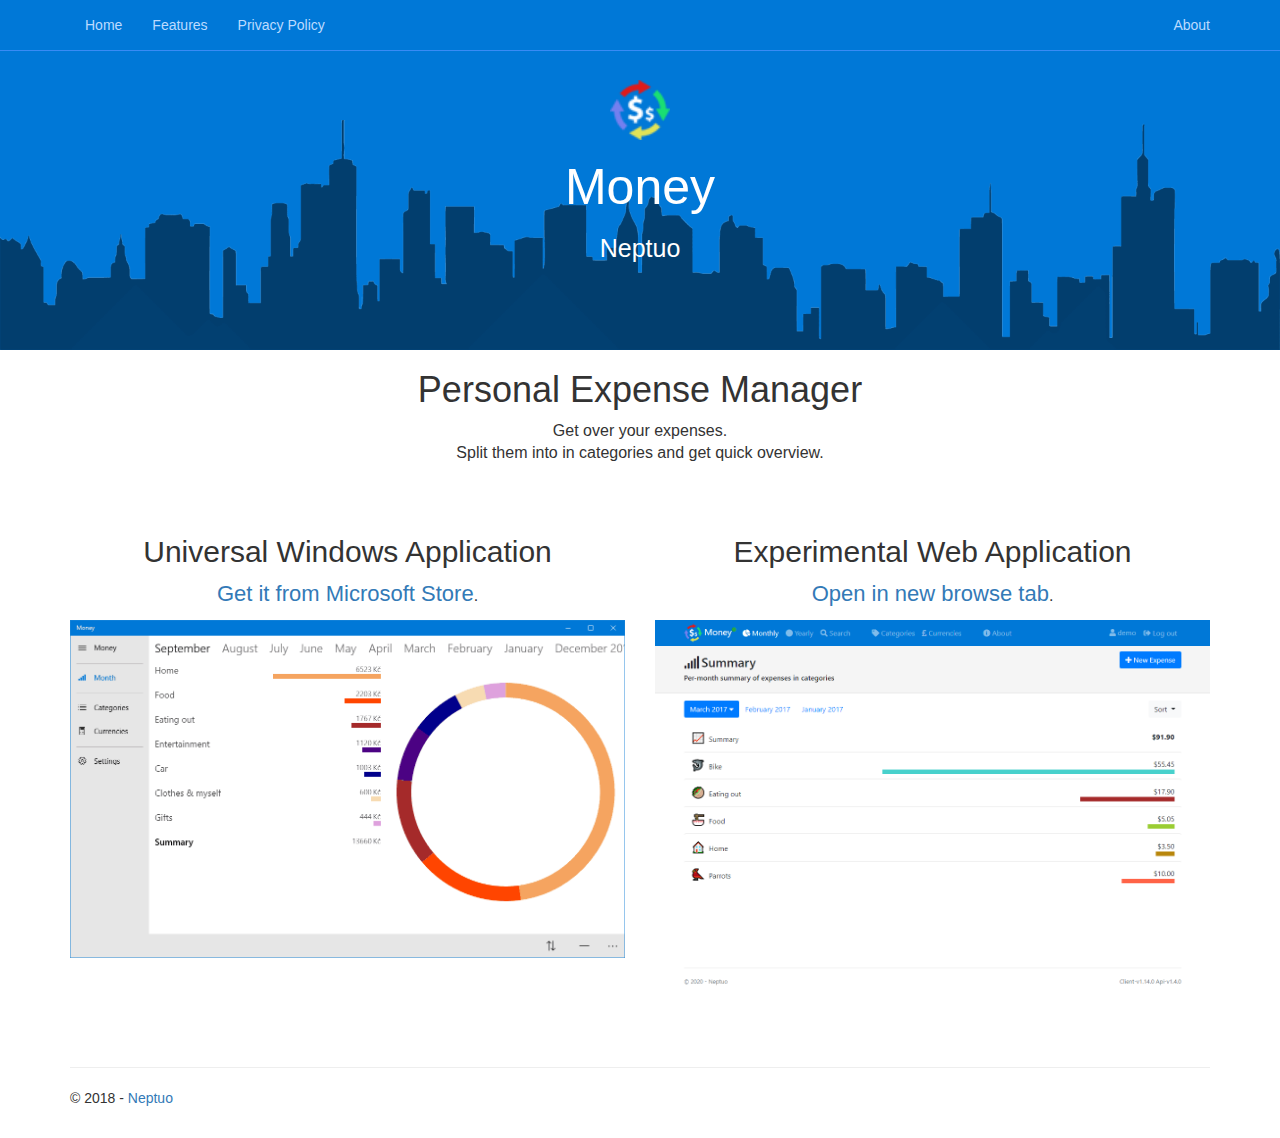
<file: index.html>
<!DOCTYPE html>
<html>
<head>
    <meta charset="utf-8" />
    <meta name="viewport" content="width=device-width, initial-scale=1.0" />
    <title>  Money</title>

    <link rel="shortcut icon" type="image/x-icon" href="/favicon.ico" />

    <link rel="stylesheet" href="/lib/bootstrap/dist/css/bootstrap.css" />
    <link rel="stylesheet" href="/css/site.min.css" />
    <link rel="stylesheet" href="/css/site-mod.min.css" />
</head>
<body>
    <nav class="navbar navbar-inverse navbar-fixed-top">
            <div class="container">
                <div class="navbar-left">
                    <ul class="nav navbar-nav">
                        <li>
                            <a href="/">Home</a>
                        </li>
                        <li>
                            <a href="/features">Features</a>
                        </li>
                        <li>
                            <a href="/privacy-policy">Privacy Policy</a>
                        </li>
                    </ul>
                </div>
                <div class="navbar-right">
                    <ul class="nav navbar-nav">
                        <li>
                            <a href="/about">About</a>
                        </li>
                    </ul>
                </div>
            </div>
        </nav>


    <div class="splash">
        <div class="background"></div>
        <div class="container head-content">
            <img src="/images/logo.png" />
            <h1>Money</h1>
            <h2>Neptuo</h2>
        </div>
    </div>
    <div class="container body-content">
        
<div class="home">
    <div class="app">
        <h1>Personal Expense Manager</h1>
        <p>
            Get over your expenses.<br>
            Split them into in categories and get quick overview.
        </p>
    </div>

    <div class="row">
        <div class="col-md-6 app">
            <h2>Universal Windows Application</h2>

            <p>
                <a class="get-it" target="_blank" href="https://www.microsoft.com/store/apps/9n50xhgw891s?ocid=badge">Get it from Microsoft Store</a>.
            </p>

            <img src="/images/home/universal.png" />
        </div>
        <div class="col-md-6 app">
            <h2>Experimental Web Application</h2>

            <p>
                <a class="get-it" target="_blank" href="//app.money.neptuo.com">Open in new browse tab</a>.
            </p>

            <img src="/images/home/web.png" />
        </div>
    </div>
</div>

    </div>

    <div class="container body-content">
        
        <hr />
        <footer>
            <p>&copy; 2018 - <a href="https://www.neptuo.com" target="_blank">Neptuo</a></p>
        </footer>
    </div>

    <script src="/lib/jquery/dist/jquery.js"></script>
    <script src="/lib/bootstrap/dist/js/bootstrap.js"></script>

    
</body>
</html>
</file>
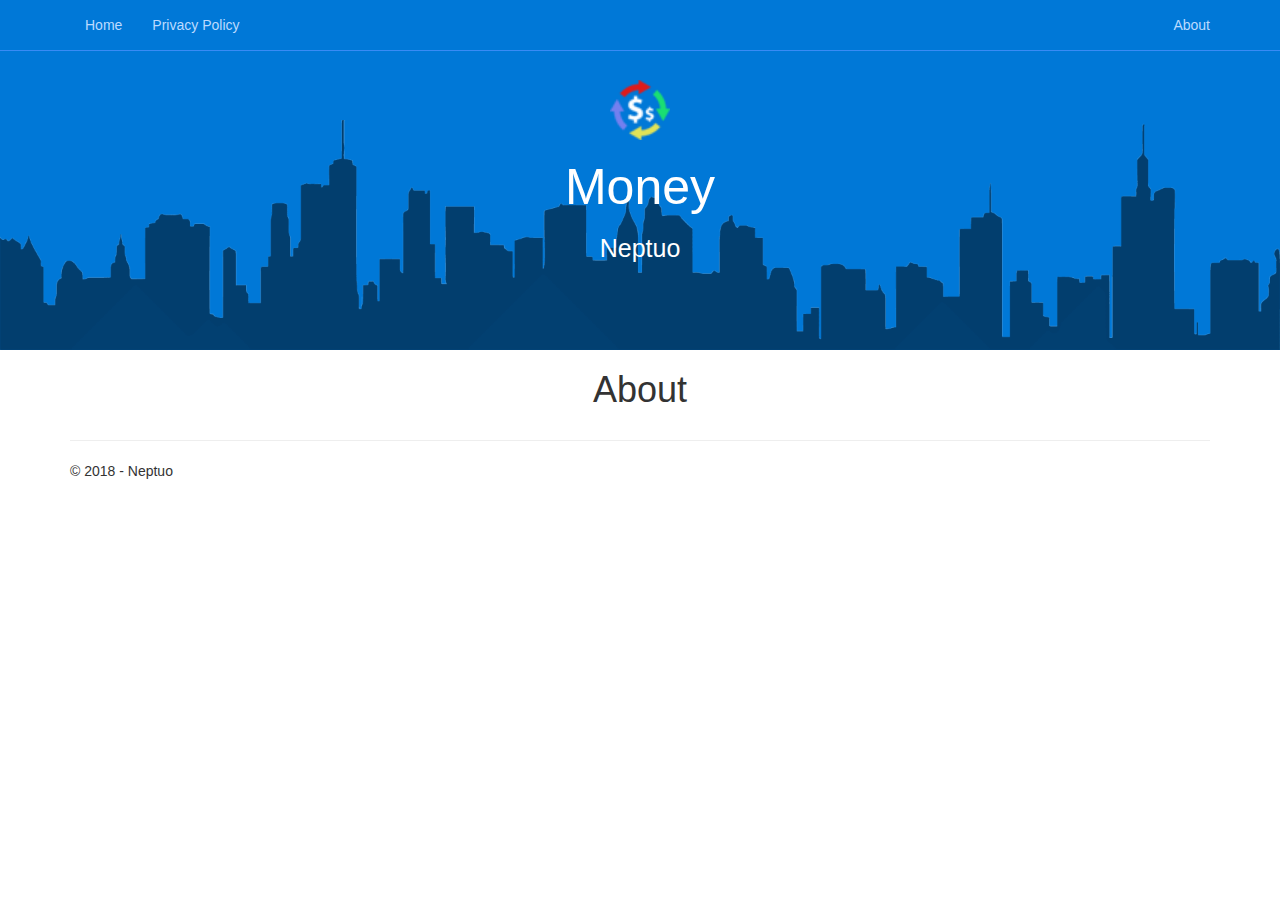
<file: About/index.html>
<!DOCTYPE html>
<html>
<head>
    <meta charset="utf-8" />
    <meta name="viewport" content="width=device-width, initial-scale=1.0" />
    <title>About  -  Money</title>

    <link rel="stylesheet" href="/lib/bootstrap/dist/css/bootstrap.css" />
    <link rel="stylesheet" href="/css/site.min.css" />
    <link rel="stylesheet" href="/css/site-mod.min.css" />
</head>
<body>
    <nav class="navbar navbar-inverse navbar-fixed-top">
            <div class="container">
                <div class="navbar-left">
                    <ul class="nav navbar-nav">
                        <li>
                            <a href="/">Home</a>
                        </li>
                    </ul>
                    <ul class="nav navbar-nav">
                        <li>
                            <a href="/privacy-policy">Privacy Policy</a>
                        </li>
                    </ul>
                </div>
                <div class="navbar-right">
                    <ul class="nav navbar-nav">
                        <li>
                            <a href="/About">About</a>
                        </li>
                    </ul>
                </div>
            </div>
        </nav>


    <div class="splash">
        <div class="background"></div>
        <div class="container head-content">
            <img src="/images/logo.png" />
            <h1>Money</h1>
            <h2>Neptuo</h2>
        </div>
    </div>
    <div class="container body-content">
        
<div class="center">
    <div class="text-center">
        <h1 class="display-4">About</h1>
    </div>
</div>

    </div>

    <div class="container body-content">
        
        <hr />
        <footer>
            <p>&copy; 2018 - Neptuo</p>
        </footer>
    </div>

    <script src="/lib/jquery/dist/jquery.js"></script>
    <script src="/lib/bootstrap/dist/js/bootstrap.js"></script>

    
</body>
</html>
</file>
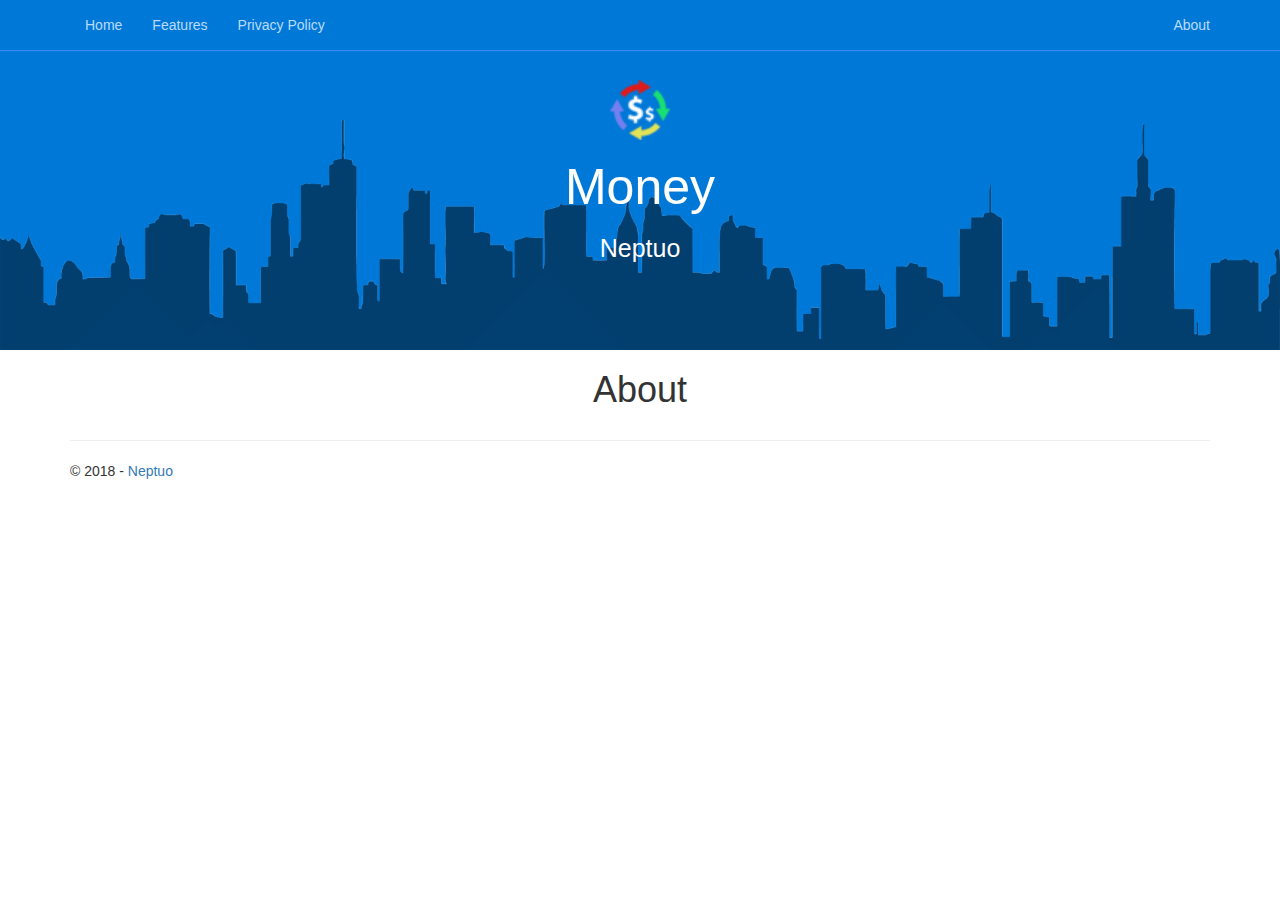
<file: about/index.html>
<!DOCTYPE html>
<html>
<head>
    <meta charset="utf-8" />
    <meta name="viewport" content="width=device-width, initial-scale=1.0" />
    <title>About  -  Money</title>

    <link rel="shortcut icon" type="image/x-icon" href="/favicon.ico" />

    <link rel="stylesheet" href="/lib/bootstrap/dist/css/bootstrap.css" />
    <link rel="stylesheet" href="/css/site.min.css" />
    <link rel="stylesheet" href="/css/site-mod.min.css" />
</head>
<body>
    <nav class="navbar navbar-inverse navbar-fixed-top">
            <div class="container">
                <div class="navbar-left">
                    <ul class="nav navbar-nav">
                        <li>
                            <a href="/">Home</a>
                        </li>
                        <li>
                            <a href="/features">Features</a>
                        </li>
                        <li>
                            <a href="/privacy-policy">Privacy Policy</a>
                        </li>
                    </ul>
                </div>
                <div class="navbar-right">
                    <ul class="nav navbar-nav">
                        <li>
                            <a href="/about">About</a>
                        </li>
                    </ul>
                </div>
            </div>
        </nav>


    <div class="splash">
        <div class="background"></div>
        <div class="container head-content">
            <img src="/images/logo.png" />
            <h1>Money</h1>
            <h2>Neptuo</h2>
        </div>
    </div>
    <div class="container body-content">
        
<div class="center">
    <div class="text-center">
        <h1 class="display-4">About</h1>
    </div>
</div>

    </div>

    <div class="container body-content">
        
        <hr />
        <footer>
            <p>&copy; 2018 - <a href="https://www.neptuo.com" target="_blank">Neptuo</a></p>
        </footer>
    </div>

    <script src="/lib/jquery/dist/jquery.js"></script>
    <script src="/lib/bootstrap/dist/js/bootstrap.js"></script>

    
</body>
</html>
</file>
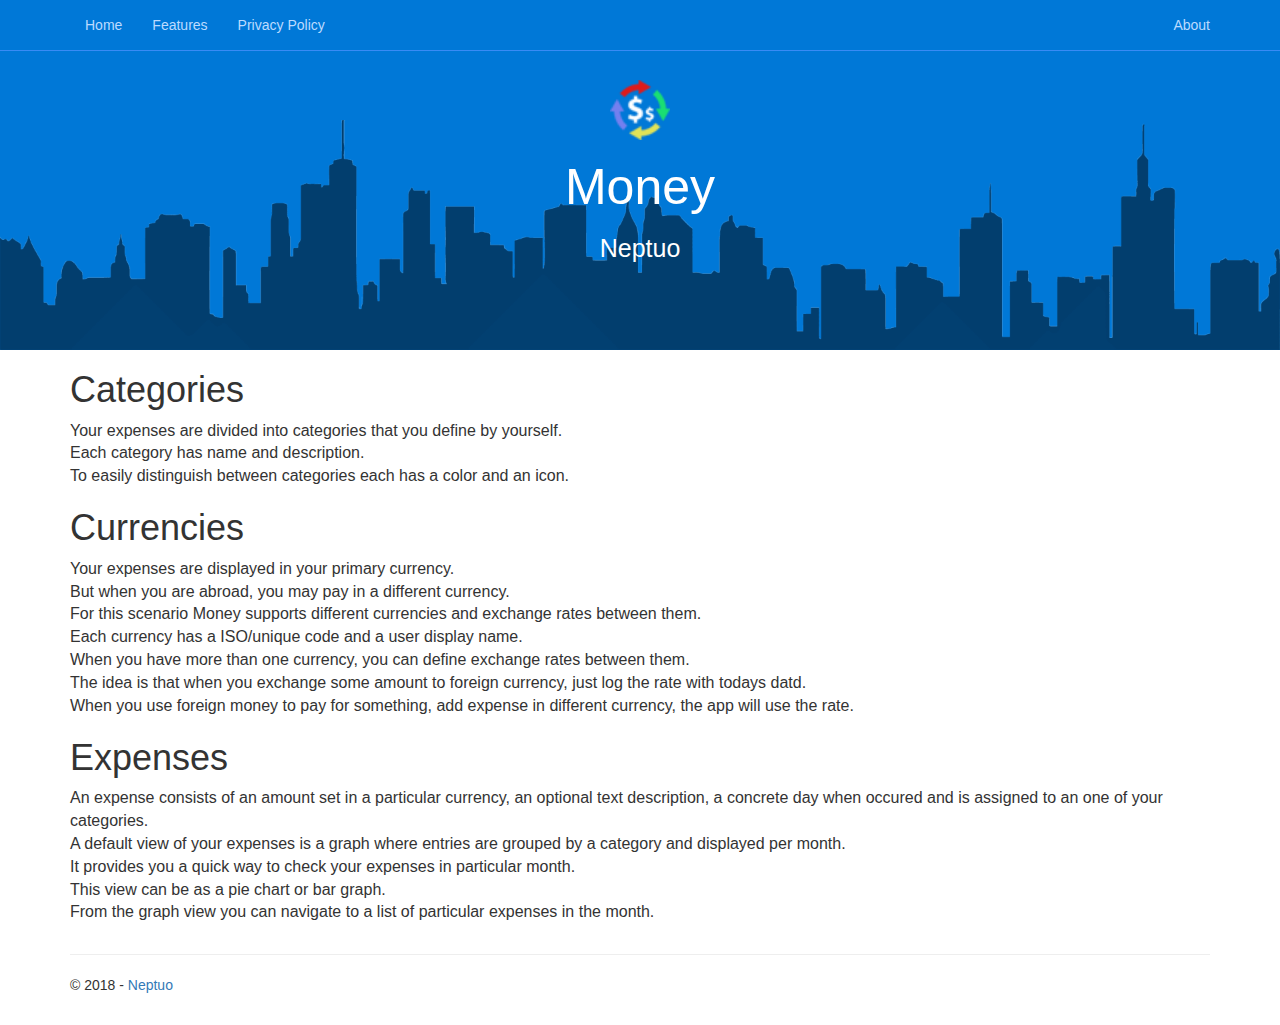
<file: features/index.html>
<!DOCTYPE html>
<html>
<head>
    <meta charset="utf-8" />
    <meta name="viewport" content="width=device-width, initial-scale=1.0" />
    <title>Features  -  Money</title>

    <link rel="shortcut icon" type="image/x-icon" href="/favicon.ico" />

    <link rel="stylesheet" href="/lib/bootstrap/dist/css/bootstrap.css" />
    <link rel="stylesheet" href="/css/site.min.css" />
    <link rel="stylesheet" href="/css/site-mod.min.css" />
</head>
<body>
    <nav class="navbar navbar-inverse navbar-fixed-top">
            <div class="container">
                <div class="navbar-left">
                    <ul class="nav navbar-nav">
                        <li>
                            <a href="/">Home</a>
                        </li>
                        <li>
                            <a href="/features">Features</a>
                        </li>
                        <li>
                            <a href="/privacy-policy">Privacy Policy</a>
                        </li>
                    </ul>
                </div>
                <div class="navbar-right">
                    <ul class="nav navbar-nav">
                        <li>
                            <a href="/about">About</a>
                        </li>
                    </ul>
                </div>
            </div>
        </nav>


    <div class="splash">
        <div class="background"></div>
        <div class="container head-content">
            <img src="/images/logo.png" />
            <h1>Money</h1>
            <h2>Neptuo</h2>
        </div>
    </div>
    <div class="container body-content">
        
<div class="features">
    <h1 id="categories">Categories</h1>
<p>Your expenses are divided into categories that you define by yourself.<br>
Each category has name and description.<br>
To easily distinguish between categories each has a color and an icon.<br></p>
<h1 id="currencies">Currencies</h1>
<p>Your expenses are displayed in your primary currency.<br>
But when you are abroad, you may pay in a different currency. <br>
For this scenario Money supports different currencies and exchange rates between them.<br>
Each currency has a ISO/unique code and a user display name.<br>
When you have more than one currency, you can define exchange rates between them.<br>
The idea is that when you exchange some amount to foreign currency, just log the rate with todays datd.<br>
When you use foreign money to pay for something, add expense in different currency, the app will use the rate.<br></p>
<h1 id="expenses">Expenses</h1>
<p>An expense consists of an amount set in a particular currency, an optional text description, a concrete day when occured and is assigned to an one of your categories. <br>
A default view of your expenses is a graph where entries are grouped by a category and displayed per month. <br>
It provides you a quick way to check your expenses in particular month. <br>
This view can be as a pie chart or bar graph. <br>
From the graph view you can navigate to a list of particular expenses in the month.</p>


</div>
    </div>

    <div class="container body-content">
        
        <hr />
        <footer>
            <p>&copy; 2018 - <a href="https://www.neptuo.com" target="_blank">Neptuo</a></p>
        </footer>
    </div>

    <script src="/lib/jquery/dist/jquery.js"></script>
    <script src="/lib/bootstrap/dist/js/bootstrap.js"></script>

    
</body>
</html>
</file>
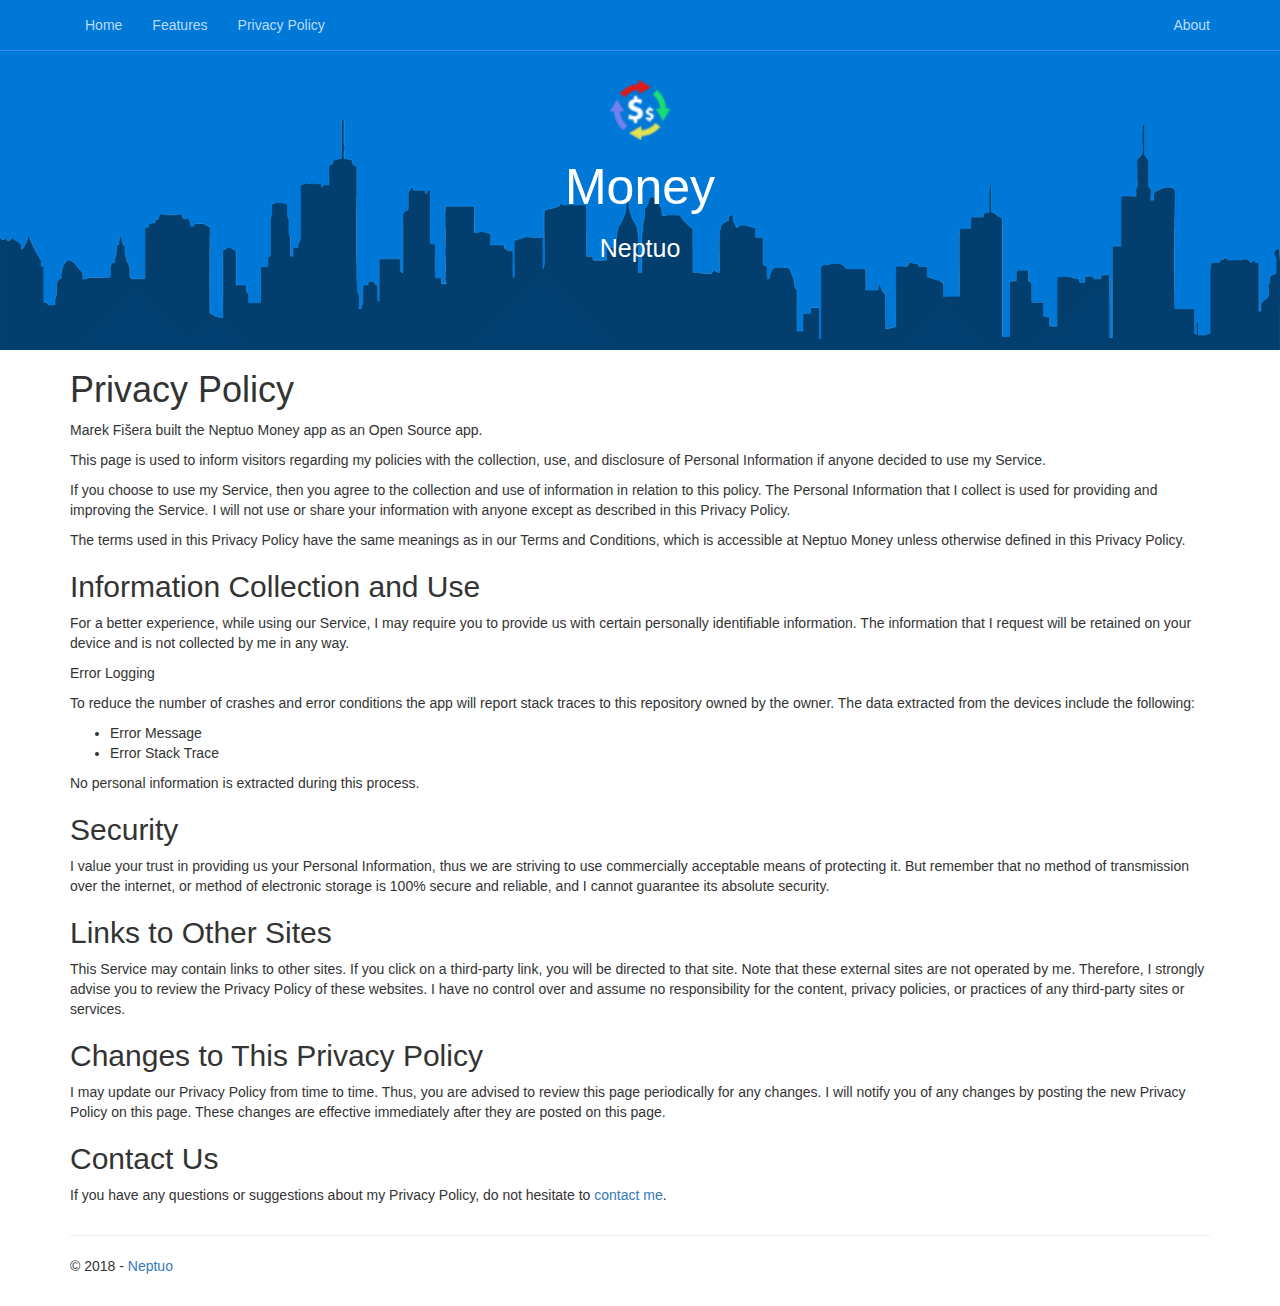
<file: privacy-policy/index.html>
<!DOCTYPE html>
<html>
<head>
    <meta charset="utf-8" />
    <meta name="viewport" content="width=device-width, initial-scale=1.0" />
    <title>Privacy Policy  -  Money</title>

    <link rel="shortcut icon" type="image/x-icon" href="/favicon.ico" />

    <link rel="stylesheet" href="/lib/bootstrap/dist/css/bootstrap.css" />
    <link rel="stylesheet" href="/css/site.min.css" />
    <link rel="stylesheet" href="/css/site-mod.min.css" />
</head>
<body>
    <nav class="navbar navbar-inverse navbar-fixed-top">
            <div class="container">
                <div class="navbar-left">
                    <ul class="nav navbar-nav">
                        <li>
                            <a href="/">Home</a>
                        </li>
                        <li>
                            <a href="/features">Features</a>
                        </li>
                        <li>
                            <a href="/privacy-policy">Privacy Policy</a>
                        </li>
                    </ul>
                </div>
                <div class="navbar-right">
                    <ul class="nav navbar-nav">
                        <li>
                            <a href="/about">About</a>
                        </li>
                    </ul>
                </div>
            </div>
        </nav>


    <div class="splash">
        <div class="background"></div>
        <div class="container head-content">
            <img src="/images/logo.png" />
            <h1>Money</h1>
            <h2>Neptuo</h2>
        </div>
    </div>
    <div class="container body-content">
        
<h1 id="privacy-policy">Privacy Policy</h1>
<p>Marek Fišera built the Neptuo Money app as an Open Source app.</p>
<p>This page is used to inform visitors regarding my policies with the collection, use, and disclosure of Personal Information if anyone decided to use my Service.</p>
<p>If you choose to use my Service, then you agree to the collection and use of information in relation to this policy. The Personal Information that I collect is used for providing and improving the Service. I will not use or share your information with anyone except as described in this Privacy Policy.</p>
<p>The terms used in this Privacy Policy have the same meanings as in our Terms and Conditions, which is accessible at Neptuo Money unless otherwise defined in this Privacy Policy.</p>
<h2 id="information-collection-and-use">Information Collection and Use</h2>
<p>For a better experience, while using our Service, I may require you to provide us with certain personally identifiable information. The information that I request will be retained on your device and is not collected by me in any way.</p>
<p>Error Logging</p>
<p>To reduce the number of crashes and error conditions the app will report stack traces to this repository owned by the owner. The data extracted from the devices include the following:</p>
<ul>
<li>Error Message</li>
<li>Error Stack Trace</li>
</ul>
<p>No personal information is extracted during this process.</p>
<h2 id="security">Security</h2>
<p>I value your trust in providing us your Personal Information, thus we are striving to use commercially acceptable means of protecting it. But remember that no method of transmission over the internet, or method of electronic storage is 100% secure and reliable, and I cannot guarantee its absolute security.</p>
<h2 id="links-to-other-sites">Links to Other Sites</h2>
<p>This Service may contain links to other sites. If you click on a third-party link, you will be directed to that site. Note that these external sites are not operated by me. Therefore, I strongly advise you to review the Privacy Policy of these websites. I have no control over and assume no responsibility for the content, privacy policies, or practices of any third-party sites or services.</p>
<h2 id="changes-to-this-privacy-policy">Changes to This Privacy Policy</h2>
<p>I may update our Privacy Policy from time to time. Thus, you are advised to review this page periodically for any changes. I will notify you of any changes by posting the new Privacy Policy on this page. These changes are effective immediately after they are posted on this page.</p>
<h2 id="contact-us">Contact Us</h2>
<p>If you have any questions or suggestions about my Privacy Policy, do not hesitate to <a href="https://mara.neptuo.com">contact me</a>.</p>

    </div>

    <div class="container body-content">
        
        <hr />
        <footer>
            <p>&copy; 2018 - <a href="https://www.neptuo.com" target="_blank">Neptuo</a></p>
        </footer>
    </div>

    <script src="/lib/jquery/dist/jquery.js"></script>
    <script src="/lib/bootstrap/dist/js/bootstrap.js"></script>

    
</body>
</html>
</file>
<file: css/site.min.css>
﻿@charset "UTF-8";.clear{clear:both;}body{min-width:380px;padding-top:50px;padding-bottom:20px;}h4{margin-bottom:20px;}.navbar{background-color:#0078d7;border-color:#398bf5;}.navbar .navbar-collapse{border-color:#398bf5;}.navbar .navbar-toggle,.navbar .navbar-toggle:focus,.navbar .navbar-toggle:hover{background-color:#0078d7;border-color:#398bf5;}.navbar .navbar-nav>li>a,.navbar .navbar-nav>li>button{color:#bcdbff;cursor:pointer;}@media(max-width:767px){.navbar .navbar-nav>.open ul.dropdown-menu>li>a{color:#bcdbff;}}.navbar .navbar-nav>.open>a,.navbar .navbar-nav>.open>a:hover{background:#245a9d;}.navbar .navbar-nav>li>button:hover{text-decoration:none;}.navbar a.navbar-brand{padding-left:50px;color:#fff;background:url("../images/logo.png") no-repeat left center;}@media(max-width:767px){.navbar a.navbar-brand{margin-left:10px;}}.nav-tabs>li>a:hover{cursor:pointer;}.nav-tabs>li.active>a:hover{cursor:default;}.header{position:absolute;width:100%;min-width:380px;left:0;background:#f5f5f5;border-bottom:1px solid #ddd;}.header .icon{font-size:26px;color:#0078d7;}.header h2 span.text{position:relative;top:3px;display:inline-block;overflow:hidden;max-width:calc(100% - 177px);text-overflow:ellipsis;white-space:nowrap;}.header h2 button{float:right;}.header h4{width:100%;margin-bottom:20px;text-overflow:ellipsis;white-space:nowrap;overflow:hidden;}.header-append{margin-bottom:130px;}.center{text-align:center;}.gray{opacity:.7;}.alert .navbar-nav{margin-top:-15px;}.alert .navbar-nav .btn-link{color:#333;}@media(max-width:768px){.alert .navbar-right{margin:0 -10px;}}.btn-icon{width:48px;height:48px;font-size:1.6em;padding:0;margin:4px;}.btn-color{width:48px;height:48px;margin:4px;}.btn-selectable{border-radius:4px;border:2px solid transparent;}.btn-selectable:focus,.btn-selectable:hover{text-decoration:none;}.btn-selectable.btn-selectable-selected,.btn-selectable:focus,.btn-selectable:hover{position:relative;outline:none;border-color:#000;}.btn-selectable.btn-selectable-selected::before,.btn-selectable:focus::before,.btn-selectable:hover::before{content:" ";content:"✓";padding:2px;background:#000;border-radius:0 0 4px 0;position:absolute;left:0;top:0;color:#fff;font-size:11px;}.panel-body .navbar-nav{margin-top:-15px;margin-bottom:-15px;}.panel-body p:last-child{margin:0;}.sort a{cursor:pointer;}.summary .sort{float:right;}.summary .sort .btn{border-color:transparent;}.summary .months{padding-right:70px;}.summary .graph{margin-bottom:-20px;}.bar-graph{margin:0;border-width:1px 0 0 0;box-shadow:none;cursor:pointer;}.bar-graph .panel-body{position:relative;height:60px;}.bar-graph .description{position:absolute;margin:0;font-weight:normal;display:inline;z-index:1;}.bar-graph .description .name{font-size:16px;white-space:nowrap;}.bar-graph .description .icon{display:inline-block;width:34px;text-align:center;}.bar-graph .value{position:absolute;width:calc(100% - 30px);}.bar-graph .amount{float:right;}.bar-graph .bar{height:10px;float:right;clear:both;transition:width 1s;}.bar-graph:hover{background-color:#f5f5f5;}.bar-graph-summary{border:none;}.bar-graph-summary .glyphicon{margin:0 4px;}.bar-graph-summary .category-name{font-weight:bold;}.bar-graph-summary .amount{font-weight:bold;}.overview{max-width:900px;margin:0 auto;}.overview .sort{float:right;margin-right:35px;}.search{max-width:900px;margin:0 auto;}.search .controls{display:none;}.cards{margin:20px 0;}.card{padding:30px;border-bottom:1px solid #eee;}.card:first-child{border-top:1px solid #eee;}.card:hover{background:#fcfcfc;}.card .data{float:left;}.card .controls{float:right;}.card .amount{margin-top:0;}.card .category{margin-bottom:0;}.splash{margin-top:-50px;height:350px;background:#0078d7;}.splash .background{position:absolute;left:0;top:0;width:100%;height:350px;opacity:.5;background:url("../images/city.png") no-repeat bottom center;background-size:contain;}.splash .head-content{position:relative;padding-top:50px;text-align:center;color:#fff;}.splash .head-content img{width:60px;height:60px;}.splash .head-content h1{font-size:50px;}.splash .head-content h2{font-size:25px;}.loading-bar{display:inline-block;position:relative;width:64px;height:84px;}.loading-bar div{display:inline-block;position:absolute;left:6px;width:13px;background:#193f6f;animation:loading-bar 1.2s cubic-bezier(0,.5,.5,1) infinite;}.loading-bar div:nth-child(1){left:6px;animation-delay:-.24s;}.loading-bar div:nth-child(2){left:26px;animation-delay:-.12s;}.loading-bar div:nth-child(3){left:45px;animation-delay:0;}@keyframes loading-bar{0%{top:6px;height:71px;}50%,100%{top:19px;height:26px;}}.loading{position:relative;}.loading .mask{position:absolute;left:0;top:0;width:100%;height:100%;display:none;opacity:.9;background:#fff;}.loading-active .mask{display:block;}.pager{margin:20px 0 40px 0;}.pager a{cursor:pointer;}.pager li{display:inline-block;}.pager .current{margin:0 16px;}.user{margin:20px 15px;}
</file>
<file: css/site-mod.min.css>
﻿.splash .head-content{padding-top:80px;}.navbar-left{float:left !important;}.navbar-right{float:right !important;}.navbar-nav>li{float:left;}.features p{font-size:16px;}.home{text-align:center;font-size:16px;}.home img{width:100%;}.home .get-it{font-size:22px;}.home .app{margin-bottom:50px;}
</file>
